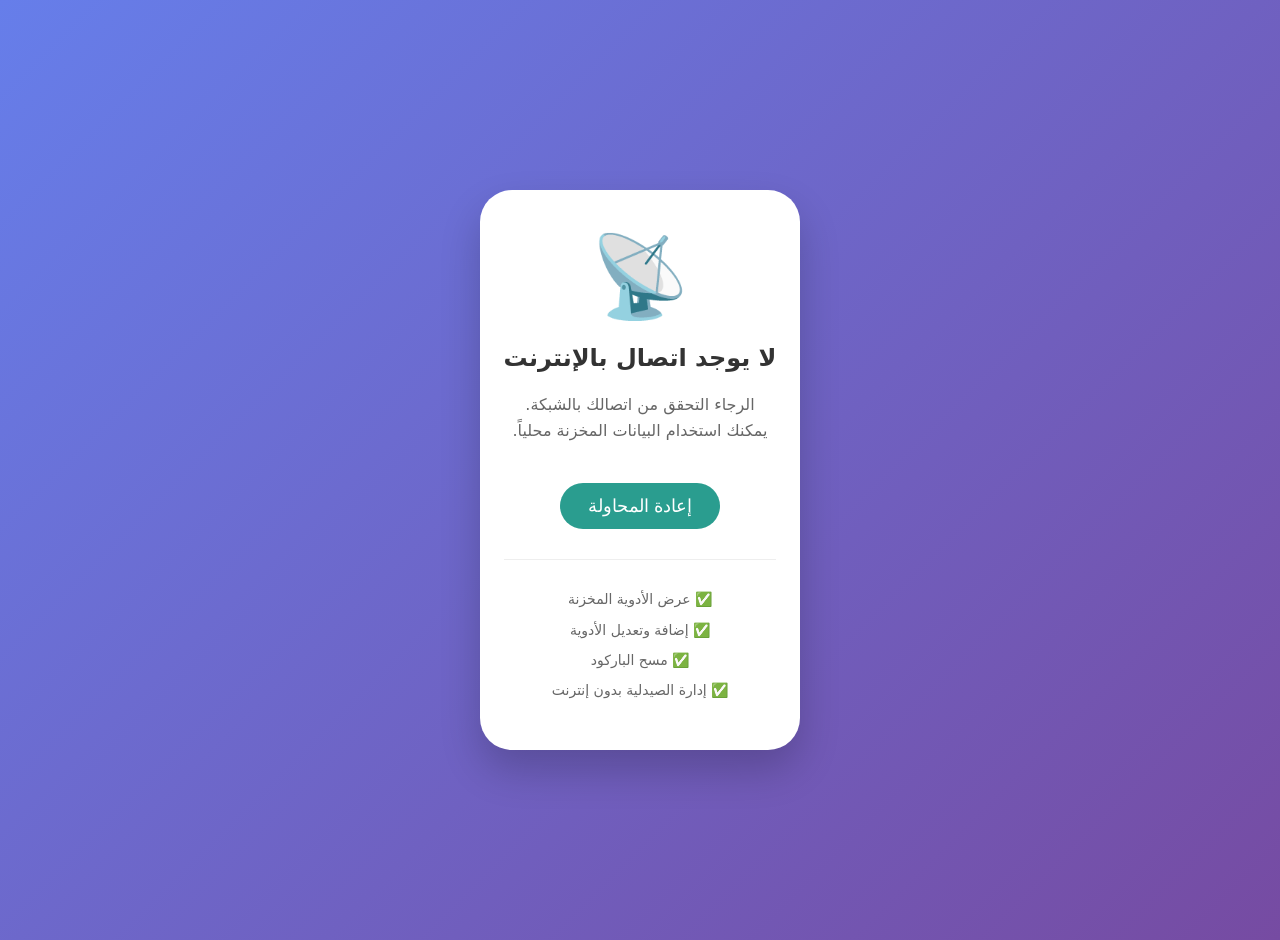
<file: offline.html>
<!DOCTYPE html>
<html lang="ar" dir="rtl">
<head>
    <meta charset="UTF-8">
    <meta name="viewport" content="width=device-width, initial-scale=1.0">
    <title>غير متصل</title>
    <style>
        body {
            font-family: system-ui, 'Segoe UI', Tahoma, sans-serif;
            background: linear-gradient(135deg, #667eea, #764ba2);
            min-height: 100vh;
            display: flex;
            justify-content: center;
            align-items: center;
            margin: 0;
            padding: 20px;
        }
        .card {
            background: white;
            border-radius: 32px;
            padding: 40px 24px;
            text-align: center;
            max-width: 400px;
            box-shadow: 0 20px 40px rgba(0,0,0,0.2);
        }
        .icon {
            font-size: 80px;
            margin-bottom: 20px;
        }
        h1 {
            color: #333;
            margin: 20px 0;
            font-size: 24px;
        }
        p {
            color: #666;
            margin: 20px 0;
            line-height: 1.6;
        }
        .btn {
            background: #2a9d8f;
            color: white;
            border: none;
            border-radius: 40px;
            padding: 12px 28px;
            font-size: 18px;
            cursor: pointer;
            margin-top: 20px;
            transition: 0.2s;
        }
        .btn:hover {
            background: #1f6e63;
            transform: scale(1.02);
        }
        .features {
            margin-top: 30px;
            font-size: 14px;
            color: #555;
            border-top: 1px solid #eee;
            padding-top: 20px;
        }
        .features p {
            margin: 8px 0;
        }
    </style>
</head>
<body>
    <div class="card">
        <div class="icon">📡</div>
        <h1>لا يوجد اتصال بالإنترنت</h1>
        <p>الرجاء التحقق من اتصالك بالشبكة.<br>يمكنك استخدام البيانات المخزنة محلياً.</p>
        <button class="btn" onclick="location.reload()">إعادة المحاولة</button>
        <div class="features">
            <p>✅ عرض الأدوية المخزنة</p>
            <p>✅ إضافة وتعديل الأدوية</p>
            <p>✅ مسح الباركود</p>
            <p>✅ إدارة الصيدلية بدون إنترنت</p>
        </div>
    </div>
    <script>
        window.addEventListener('online', () => {
            location.reload();
        });
        setInterval(() => {
            if (navigator.onLine) {
                location.reload();
            }
        }, 5000);
    </script>
</body>
</html>
</file>
